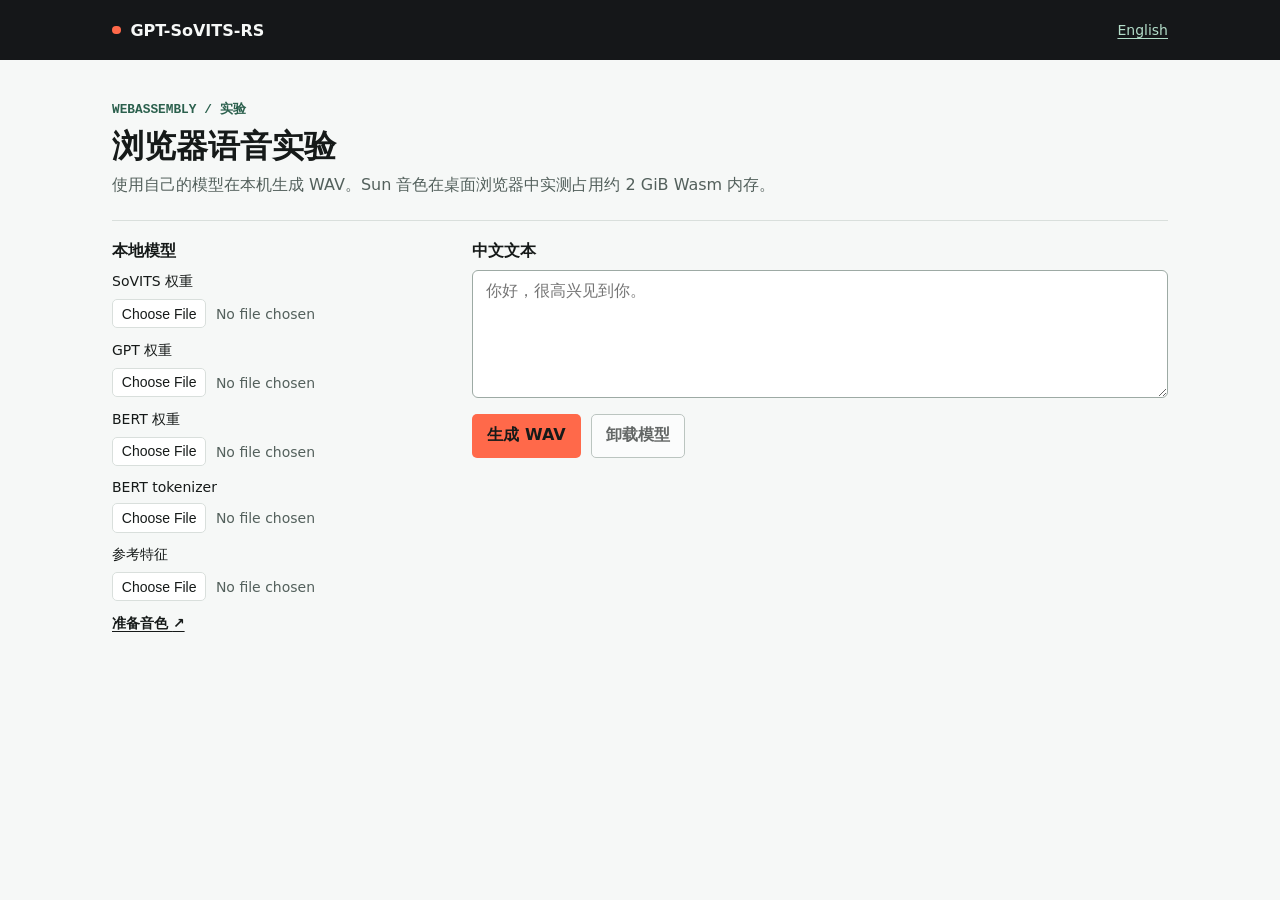
<file: experiments/wasm-sovits/web/index.html>
<!doctype html>
<html lang="zh-CN">
<head>
  <meta charset="utf-8">
  <meta name="viewport" content="width=device-width, initial-scale=1">
  <meta name="color-scheme" content="light">
  <meta name="description" content="在桌面浏览器中加载自己的 GPT-SoVITS 模型和参考特征，输入中文即可生成 WAV 音频。模型和文字都留在本机。">
  <title>在浏览器中合成中文语音 | GPT-SoVITS-RS</title>
  <link rel="canonical" href="https://tts.ricli.tech/lab/">
  <link rel="alternate" hreflang="zh-CN" href="https://tts.ricli.tech/lab/">
  <link rel="alternate" hreflang="en" href="https://tts.ricli.tech/lab/en.html">
  <link rel="stylesheet" href="lab.css">
</head>
<body>
<header class="topbar">
  <nav class="wrap" aria-label="主导航">
    <a class="wordmark" href="../"><span aria-hidden="true"></span>GPT-SoVITS-RS</a>
    <a href="en.html" lang="en" hreflang="en">English</a>
  </nav>
</header>
<main class="wrap">
  <div class="heading">
    <p class="mono">WEBASSEMBLY / 实验</p>
    <h1>浏览器语音实验</h1>
    <p>使用自己的模型在本机生成 WAV。Sun 音色在桌面浏览器中实测占用约 2 GiB Wasm 内存。</p>
  </div>
  <noscript><p>生成语音需要启用 JavaScript。</p></noscript>
  <form class="workspace">
    <fieldset>
      <legend>本地模型</legend>
      <label>SoVITS 权重 <input name="sovits" type="file" accept=".safetensors" required></label>
      <label>GPT 权重 <input name="gpt" type="file" accept=".safetensors" required></label>
      <label>BERT 权重 <input name="bert" type="file" accept=".safetensors" required></label>
      <label>BERT tokenizer <input name="tokenizer" type="file" accept=".json" required></label>
      <label>参考特征 <input name="reference" type="file" accept=".safetensors" required></label>
      <a href="https://github.com/ricardomlee/gpt-sovits-rs/tree/master/experiments/wasm-sovits#prepare-a-voice">准备音色 <span aria-hidden="true">↗</span></a>
    </fieldset>
    <div class="compose">
      <label>中文文本 <textarea name="text" rows="4" maxlength="80" placeholder="你好，很高兴见到你。" required></textarea></label>
      <div class="actions">
        <button type="submit" disabled>生成 WAV</button>
        <button id="unload" type="button" disabled>卸载模型</button>
      </div>
      <output id="result" role="status" class="mono"
        data-unloaded="模型已卸载" data-failed="语音 Worker 启动失败" data-loading="正在加载" data-rendering="正在合成…"
        data-load="加载" data-render="合成" data-memory="Wasm 内存"></output>
      <audio controls aria-label="播放生成的语音" hidden></audio>
      <a id="download" download="sovits-wasm.wav" hidden>下载 WAV <span aria-hidden="true">↓</span></a>
    </div>
  </form>
</main>
<script type="module" src="lab.js"></script>
</body>
</html>
</file>
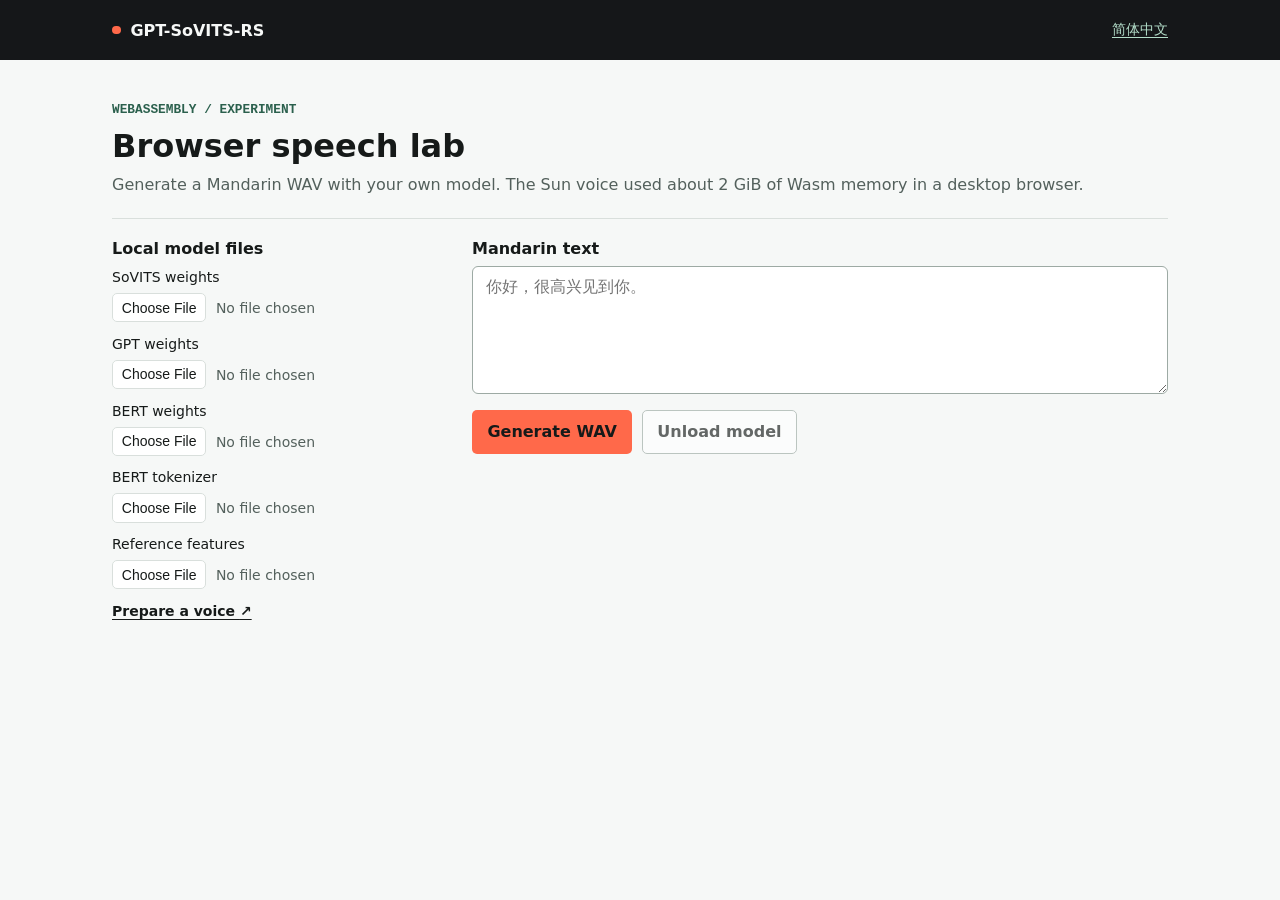
<file: experiments/wasm-sovits/web/en.html>
<!doctype html>
<html lang="en">
<head>
  <meta charset="utf-8">
  <meta name="viewport" content="width=device-width, initial-scale=1">
  <meta name="color-scheme" content="light">
  <meta name="description" content="Generate Mandarin speech in your desktop browser with GPT-SoVITS and WebAssembly. Your model files and text stay on your device.">
  <title>Mandarin Speech in Your Browser | GPT-SoVITS-RS</title>
  <link rel="canonical" href="https://tts.ricli.tech/lab/en.html">
  <link rel="alternate" hreflang="zh-CN" href="https://tts.ricli.tech/lab/">
  <link rel="alternate" hreflang="en" href="https://tts.ricli.tech/lab/en.html">
  <link rel="stylesheet" href="lab.css">
</head>
<body>
<header class="topbar">
  <nav class="wrap" aria-label="Main navigation">
    <a class="wordmark" href="../en/"><span aria-hidden="true"></span>GPT-SoVITS-RS</a>
    <a href="./" lang="zh-CN" hreflang="zh-CN">简体中文</a>
  </nav>
</header>
<main class="wrap">
  <div class="heading">
    <p class="mono">WEBASSEMBLY / EXPERIMENT</p>
    <h1>Browser speech lab</h1>
    <p>Generate a Mandarin WAV with your own model. The Sun voice used about 2 GiB of Wasm memory in a desktop browser.</p>
  </div>
  <noscript><p>Enable JavaScript to generate speech.</p></noscript>
  <form class="workspace">
    <fieldset>
      <legend>Local model files</legend>
      <label>SoVITS weights <input name="sovits" type="file" accept=".safetensors" required></label>
      <label>GPT weights <input name="gpt" type="file" accept=".safetensors" required></label>
      <label>BERT weights <input name="bert" type="file" accept=".safetensors" required></label>
      <label>BERT tokenizer <input name="tokenizer" type="file" accept=".json" required></label>
      <label>Reference features <input name="reference" type="file" accept=".safetensors" required></label>
      <a href="https://github.com/ricardomlee/gpt-sovits-rs/tree/master/experiments/wasm-sovits#prepare-a-voice">Prepare a voice <span aria-hidden="true">↗</span></a>
    </fieldset>
    <div class="compose">
      <label>Mandarin text <textarea name="text" lang="zh-CN" rows="4" maxlength="80" placeholder="你好，很高兴见到你。" required></textarea></label>
      <div class="actions">
        <button type="submit" disabled>Generate WAV</button>
        <button id="unload" type="button" disabled>Unload model</button>
      </div>
      <output id="result" role="status" class="mono"
        data-unloaded="Model unloaded" data-failed="Speech worker failed to start" data-loading="Loading" data-rendering="Synthesizing…"
        data-load="Load" data-render="Synthesis" data-memory="Wasm memory"></output>
      <audio controls aria-label="Play generated speech" hidden></audio>
      <a id="download" download="sovits-wasm.wav" hidden>Download WAV <span aria-hidden="true">↓</span></a>
    </div>
  </form>
</main>
<script type="module" src="lab.js"></script>
</body>
</html>
</file>
<file: experiments/wasm-sovits/web/lab.css>
:root {
  color-scheme: light;
  --ink: #161a19;
  --muted: #53605c;
  --line: #d9dfdc;
  --paper: #f6f8f7;
  --accent: #ff694a;
  font: 16px system-ui, -apple-system, "Segoe UI", "Microsoft YaHei", sans-serif;
  color: var(--ink);
  background: var(--paper);
}

*, *::before, *::after { box-sizing: border-box; }
body { margin: 0; }
.wrap { width: min(100% - 3rem, 66rem); margin-inline: auto; }
.topbar { background: #151719; color: #f6f8f7; }
.topbar nav { min-height: 3.75rem; display: flex; justify-content: space-between; align-items: center; gap: 1rem; }
.wordmark { display: inline-flex; align-items: center; gap: .6rem; font-weight: 750; text-decoration: none; }
.wordmark span { width: .55rem; height: .55rem; border-radius: 50%; background: var(--accent); }
.mono { font-family: ui-monospace, SFMono-Regular, Consolas, "Liberation Mono", monospace; font-size: .8rem; line-height: 1.6; }
.topbar a[hreflang] { color: #b3ddc9; font-size: .875rem; }
a { color: inherit; text-underline-offset: .22em; }
:focus-visible { outline: 3px solid #ba4127; outline-offset: 3px; }

main { padding-block: 2.5rem 3rem; }
.heading p { margin: 0; color: var(--muted); }
.heading .mono { color: #2b604d; font-weight: 700; }
h1 { margin: .4rem 0 .6rem; font-size: 2rem; line-height: 1.2; }
.workspace { display: grid; grid-template-columns: minmax(0, 20rem) minmax(0, 1fr); gap: 1.5rem 2.5rem; margin-top: 1.5rem; border-top: 1px solid var(--line); padding-block: 1.25rem; }
fieldset, label { display: grid; grid-template-columns: minmax(0, 1fr); gap: .5rem; }
fieldset { min-width: 0; margin: 0; padding: 0; border: 0; gap: .85rem; }
legend { padding: 0; margin-bottom: .7rem; font-weight: 750; }
fieldset label { font-size: .875rem; }
fieldset a, #download { font-size: .875rem; font-weight: 650; justify-self: start; }
input, textarea, button { font: inherit; max-width: 100%; }
input[type="file"] { width: 100%; min-width: 0; color: var(--muted); }
input::file-selector-button { margin-right: .6rem; border: 1px solid var(--line); border-radius: 5px; padding: .35rem .55rem; background: white; color: var(--ink); }
.compose { min-width: 0; }
.compose label { font-weight: 750; }
textarea { width: 100%; min-height: 8rem; resize: vertical; border: 1px solid #9daaa4; border-radius: 6px; background: white; color: var(--ink); padding: .65rem .8rem; font-weight: 400; }
.actions { display: flex; flex-wrap: wrap; gap: .6rem; margin-top: 1rem; }
button { min-height: 2.75rem; padding: .5rem .9rem; border: 1px solid #9daaa4; border-radius: 5px; background: white; color: var(--ink); font-weight: 700; cursor: pointer; }
button[type="submit"] { background: var(--accent); border-color: transparent; }
button:hover:not(:disabled) { border-color: var(--ink); }
button:disabled { cursor: default; opacity: .65; }
output { display: block; min-height: 1.3rem; margin-top: 1rem; overflow-wrap: anywhere; }
audio:not([hidden]) { display: block; width: 100%; height: 3.375rem; margin-block: .6rem .8rem; }

@media (max-width: 680px) {
  .wrap { width: calc(100% - 2rem); }
  main { padding-top: 1.5rem; }
  h1 { font-size: 1.55rem; }
  .workspace { grid-template-columns: minmax(0, 1fr); }
}
</file>
